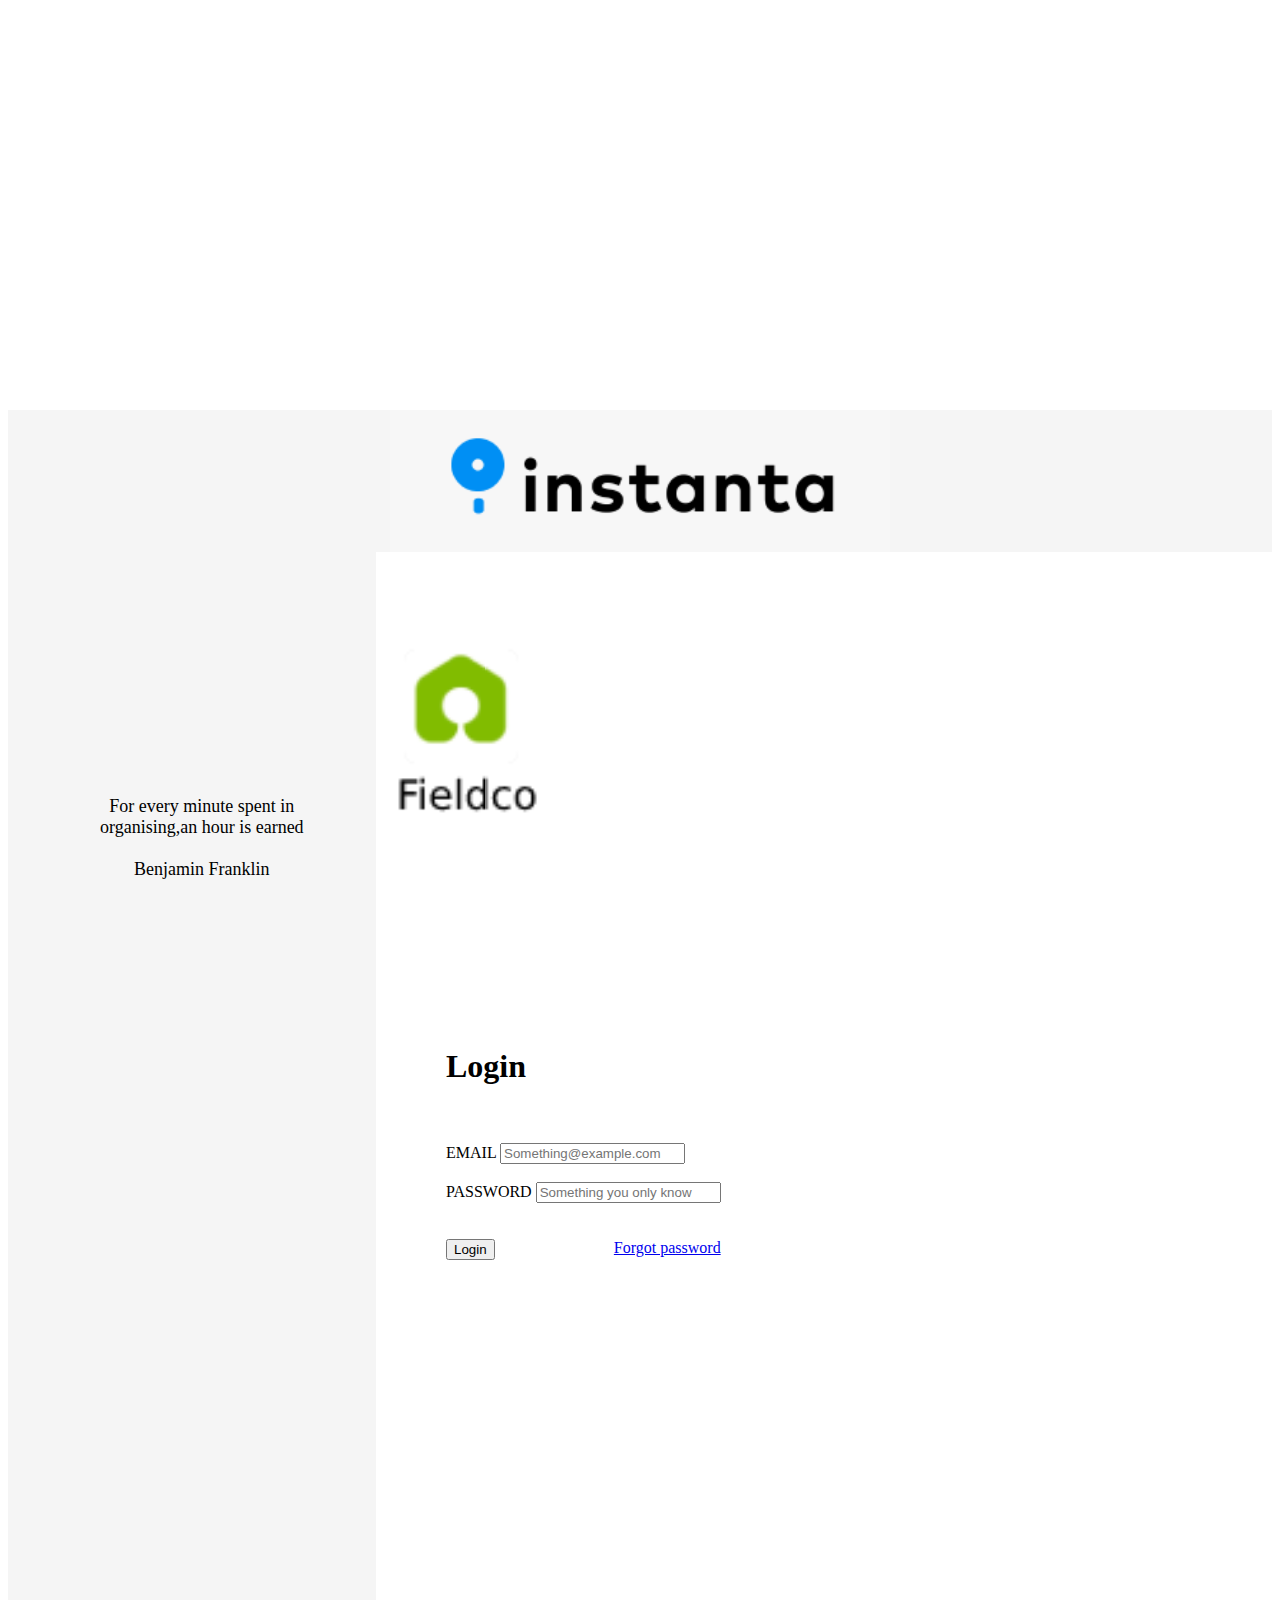
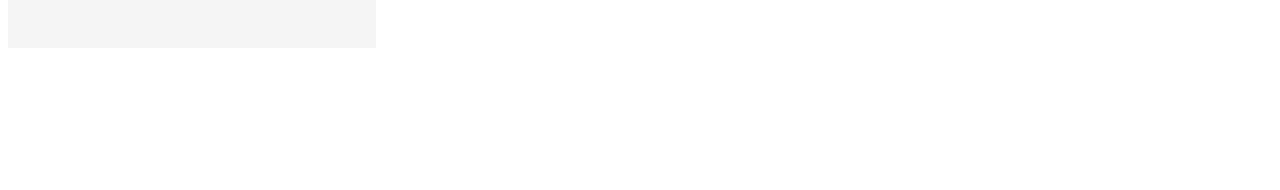
<file: index.html>
<html>
  <head>
    
    <link
      rel="stylesheet"
      href="https://stackpath.bootstrapcdn.com/bootstrap/4.1.3/css/bootstrap.min.css"
      integrity="sha384-MCw98/SFnGE8fJT3GXwEOngsV7Zt27NXFoaoApmYm81iuXoPkFOJwJ8ERdknLPMO"
      crossorigin="anonymous"
    />
    <link rel="stylesheet" type="text/css" href="index.css" />
    <meta charset="UTF-8" />
    <title>instanta</title>
  </head>
  <body>
    <div class="container">
      <div class="row right">
        <div class="col-sm instanta"><img src = "logo1.png">
          <div class = "footer">For every minute spent in<br> organising,an hour is earned<br><br>Benjamin Franklin</div>
        </div>
        
        <div class="col-sm left">
            <div class ="fieldco"><img src = "fieldco.png"></div>
          <div class="forms">
            <form>
                <h1><b>Login</b></h1><br><br>
              <div class="form-group username">
                <div id="err" class="alert"></div>
                <label for="exampleInputEmail1">EMAIL</label>
                <input
                  type="email"
                  class="form-control username"
                  id="exampleInputEmail1"
                  aria-describedby="emailHelp"
                  placeholder="Something@example.com"
                />
              </div><br>
              <div class="form-group pass">
                <label for="exampleInputPassword1">PASSWORD</label>
                <input
                  type="password"
                  class="form-control pass"
                  id="exampleInputPassword1"
                  placeholder="Something you only know"
                />
              </div><br><br>
              <button type="submit" onclick="validateForm()" class="btn btn-primary login">Login</button>
              <div class="alert alert password" role="alert">
                <a href="password.html" class="alert-link password">Forgot password</a>
              </div>
            </form>
          </div>
        </div>
      </div>
    </div>
    <script src="index.js"></script>
    <script
      src="https://code.jquery.com/jquery-3.3.1.slim.min.js"
      integrity="sha384-q8i/X+965DzO0rT7abK41JStQIAqVgRVzpbzo5smXKp4YfRvH+8abtTE1Pi6jizo"
      crossorigin="anonymous"
    ></script>
    <script
      src="https://cdnjs.cloudflare.com/ajax/libs/popper.js/1.14.3/umd/popper.min.js"
      integrity="sha384-ZMP7rVo3mIykV+2+9J3UJ46jBk0WLaUAdn689aCwoqbBJiSnjAK/l8WvCWPIPm49"
      crossorigin="anonymous"
    ></script>
    <script
      src="https://stackpath.bootstrapcdn.com/bootstrap/4.1.3/js/bootstrap.min.js"
      integrity="sha384-ChfqqxuZUCnJSK3+MXmPNIyE6ZbWh2IMqE241rYiqJxyMiZ6OW/JmZQ5stwEULTy"
      crossorigin="anonymous"
    ></script>
  </body>
</html>
</file>
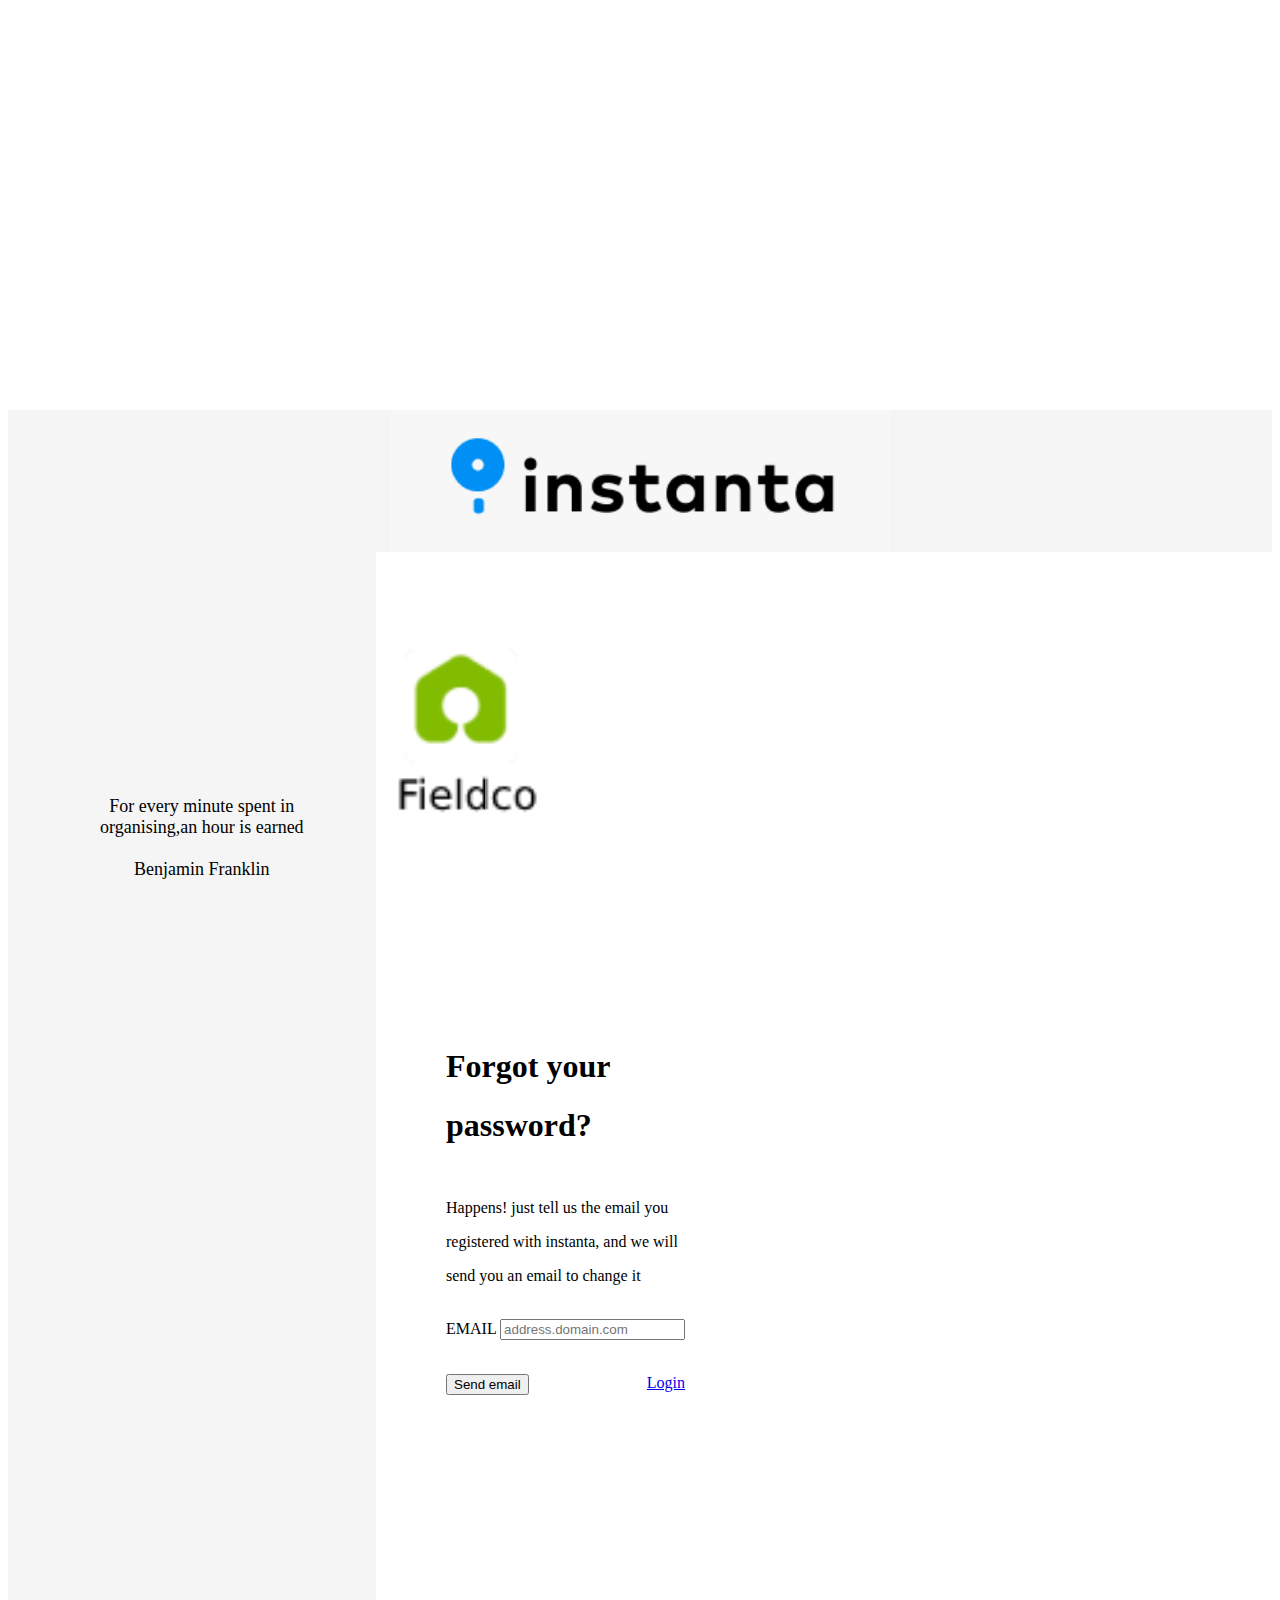
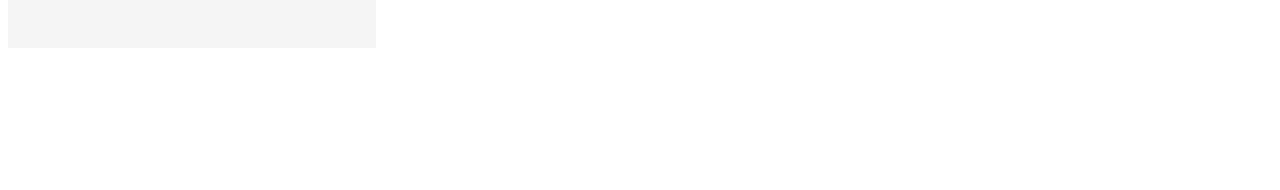
<file: password.html>
<html>
  <head>
    <link
      rel="stylesheet"
      href="https://stackpath.bootstrapcdn.com/bootstrap/4.1.3/css/bootstrap.min.css"
      integrity="sha384-MCw98/SFnGE8fJT3GXwEOngsV7Zt27NXFoaoApmYm81iuXoPkFOJwJ8ERdknLPMO"
      crossorigin="anonymous"
    />
    <link rel="stylesheet" type="text/css" href="index.css" />
    <meta charset="UTF-8" />
    <title></title>
  </head>
  <body>
    <div class="container">
      <div class="row right">
          <div class="col-sm instanta"><img src = "logo1.png">
            <div class = "footer">For every minute spent in<br> organising,an hour is earned<br><br>Benjamin Franklin</div>
          </div>
        <!-- <div class="col-sm"></div> -->
        <div class="col-sm left">
          <div class ="fieldco"><img src = "fieldco.png"></div>
          <div class="forms">
            <form>
                <h1><b>Forgot your</b></h1><h1><b>password?</b></h1><br>
                <p>Happens! just tell us the email you</p><p>registered with instanta, and we will</p>
                <p>send you an email to change it</p><br>
              <div class="form-group user">
               
                <label for="exampleInputEmail1">EMAIL</label>
                <input
                  type="email"
                  class="form-control user"
                  id="exampleInputEmail1"
                  aria-describedby="emailHelp"
                  placeholder="address.domain.com"
                /><p id = "error"></p>
              </div><br>
              <button type="submit" onclick="Reset()" class="btn btn-primary sendMail">Send email</button>
              <div class="alert alert password" role="alert">
                    <a href="#" class="alert-link password">Login</a>
                  </div>
            </div>
              
            </form>
          </div>
        </div>
      </div>
    </div>
    <script src="index.js"></script>
    <script
      src="https://code.jquery.com/jquery-3.3.1.slim.min.js"
      integrity="sha384-q8i/X+965DzO0rT7abK41JStQIAqVgRVzpbzo5smXKp4YfRvH+8abtTE1Pi6jizo"
      crossorigin="anonymous"
    ></script>
    <script
      src="https://cdnjs.cloudflare.com/ajax/libs/popper.js/1.14.3/umd/popper.min.js"
      integrity="sha384-ZMP7rVo3mIykV+2+9J3UJ46jBk0WLaUAdn689aCwoqbBJiSnjAK/l8WvCWPIPm49"
      crossorigin="anonymous"
    ></script>
    <script
      src="https://stackpath.bootstrapcdn.com/bootstrap/4.1.3/js/bootstrap.min.js"
      integrity="sha384-ChfqqxuZUCnJSK3+MXmPNIyE6ZbWh2IMqE241rYiqJxyMiZ6OW/JmZQ5stwEULTy"
      crossorigin="anonymous"
    ></script>
  </body>
</html>
</file>
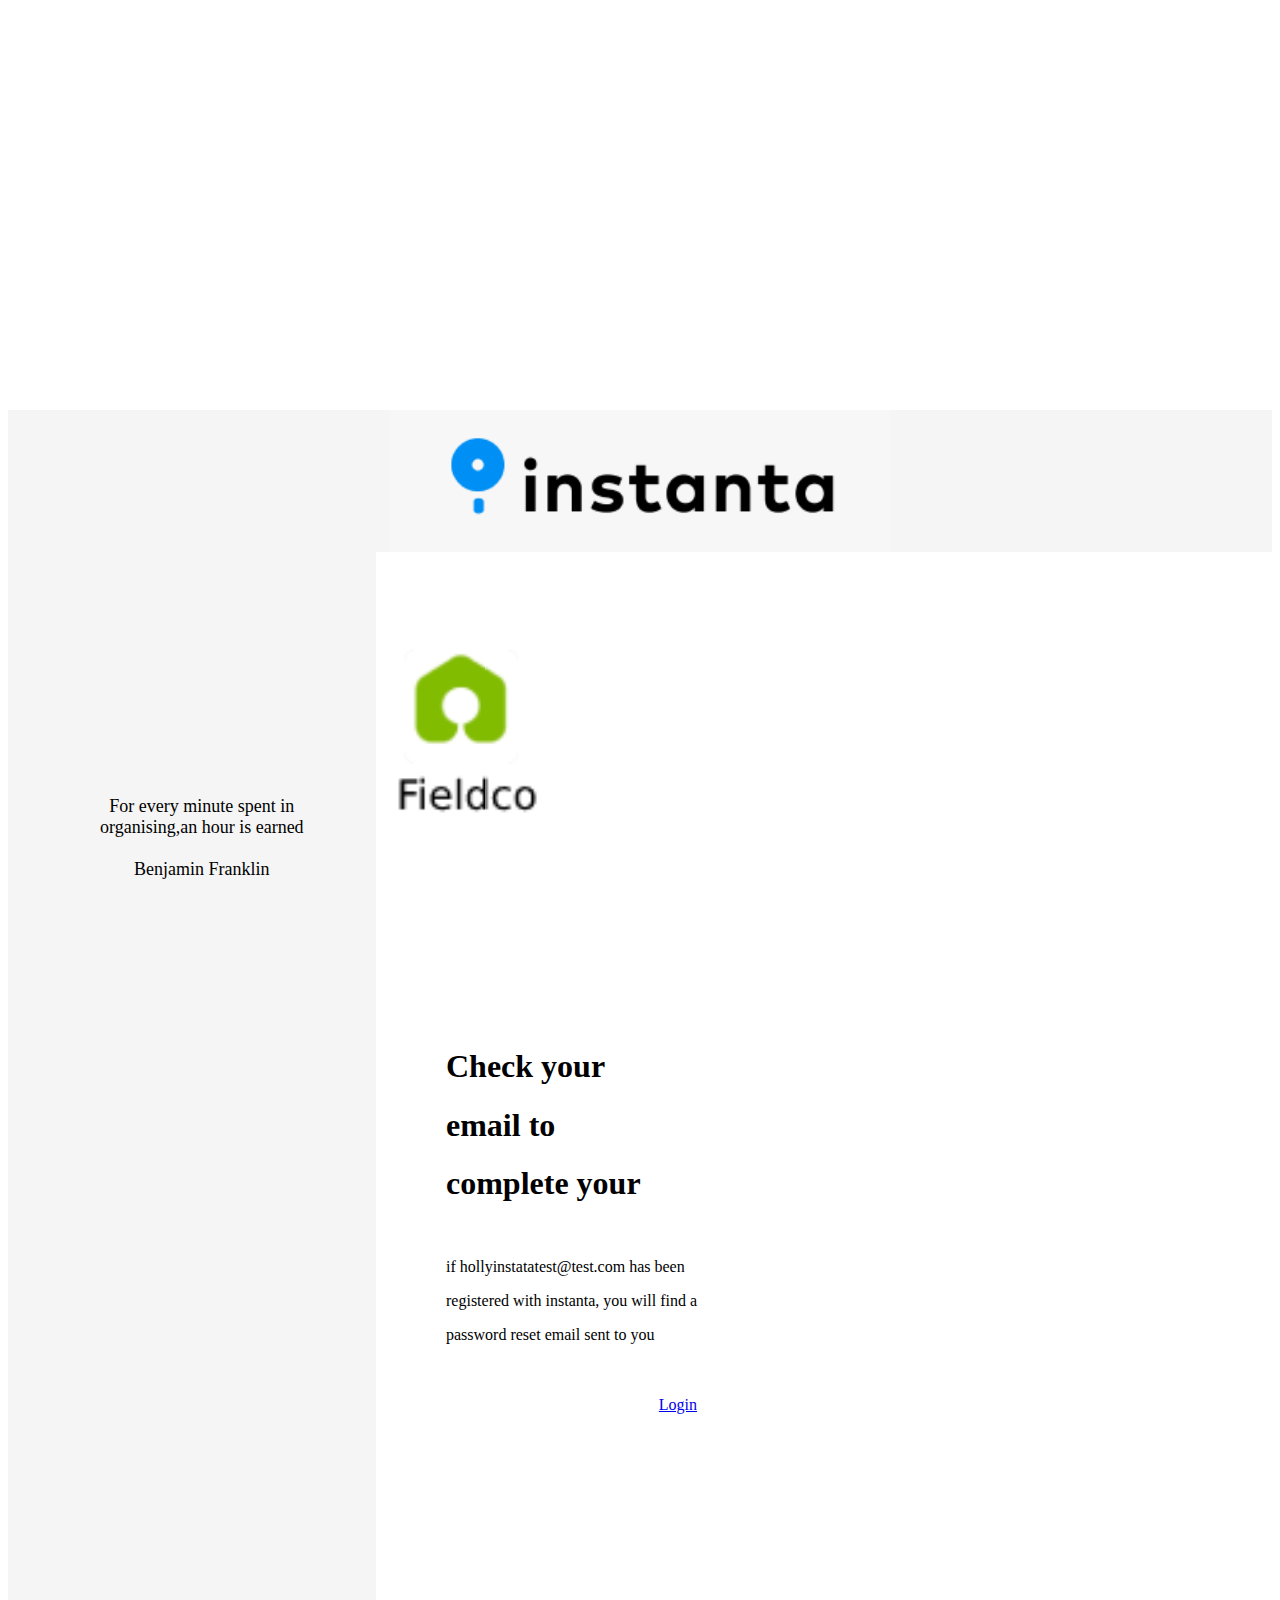
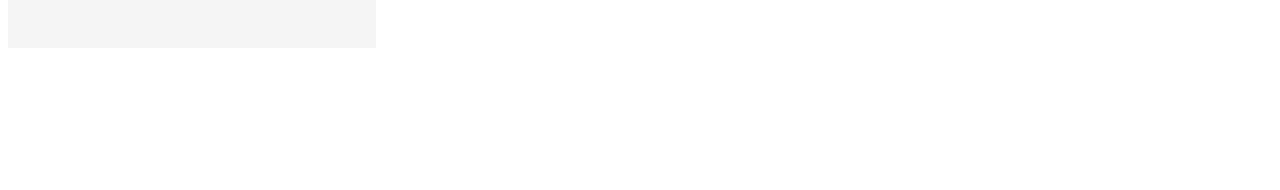
<file: validate.html>
<html>
  <head>
    <link
      rel="stylesheet"
      href="https://stackpath.bootstrapcdn.com/bootstrap/4.1.3/css/bootstrap.min.css"
      integrity="sha384-MCw98/SFnGE8fJT3GXwEOngsV7Zt27NXFoaoApmYm81iuXoPkFOJwJ8ERdknLPMO"
      crossorigin="anonymous"
    />
    <link rel="stylesheet" type="text/css" href="index.css" />
    <meta charset="UTF-8" />
    <title></title>
  </head>
  <body>
    <div class="container">
      <div class="row right">
          <div class="col-sm instanta"><img src = "logo1.png">
            <div class = "footer">For every minute spent in<br> organising,an hour is earned<br><br>Benjamin Franklin</div>
          </div>
        <!-- <div class="col-sm"></div> -->
        <div class="col-sm left">
          <div class ="fieldco"><img src = "fieldco.png"></div>
          <div class="forms">
            <form>
                <h1><b>Check your</b></h1><h1><b>email to</b></h1><h1><b>complete your</b></h1><br>
                <p>if hollyinstatatest@test.com has been </p><p>registered with instanta, you will find a</p>
                <p>password reset email sent to you</p><br>
              <div class="form-group user">
               
                <label for="exampleInputEmail1"></label>
            
              </div><br>
              <div type="hidden" onclick="" ></div>
              <div class="alert alert password" role="alert">
                    <a href="#" class="alert-link password">Login</a>
                  </div>
            </div>
              
            </form>
          </div>
        </div>
      </div>
    </div>
    <script src="index.js"></script>
    <script
      src="https://code.jquery.com/jquery-3.3.1.slim.min.js"
      integrity="sha384-q8i/X+965DzO0rT7abK41JStQIAqVgRVzpbzo5smXKp4YfRvH+8abtTE1Pi6jizo"
      crossorigin="anonymous"
    ></script>
    <script
      src="https://cdnjs.cloudflare.com/ajax/libs/popper.js/1.14.3/umd/popper.min.js"
      integrity="sha384-ZMP7rVo3mIykV+2+9J3UJ46jBk0WLaUAdn689aCwoqbBJiSnjAK/l8WvCWPIPm49"
      crossorigin="anonymous"
    ></script>
    <script
      src="https://stackpath.bootstrapcdn.com/bootstrap/4.1.3/js/bootstrap.min.js"
      integrity="sha384-ChfqqxuZUCnJSK3+MXmPNIyE6ZbWh2IMqE241rYiqJxyMiZ6OW/JmZQ5stwEULTy"
      crossorigin="anonymous"
    ></script>
  </body>
</html>
</file>
<file: index.css>
.left{
 height: 100%;
background-color: white;
width:  70vw;
float: right;  

}

.right{
    
   background-color: whitesmoke;
   height: 140%;
 }
.forms{
    position: absolute;
    margin-left: 70px;
    margin-top: 200px;
}   
.password{
    float: right;
    text-align: center;
    margin-left: px;
}
#err{
    color: red;
}
#error{
    color: red;
}
.instanta{
    text-align: center;
    margin-top: 410px;
}
.fieldco{
    margin-top: 90px;
}
.footer{
    position: absolute;
    bottom: 20px;
    left: 100px;
    font-size: 18px;
}
</file>
